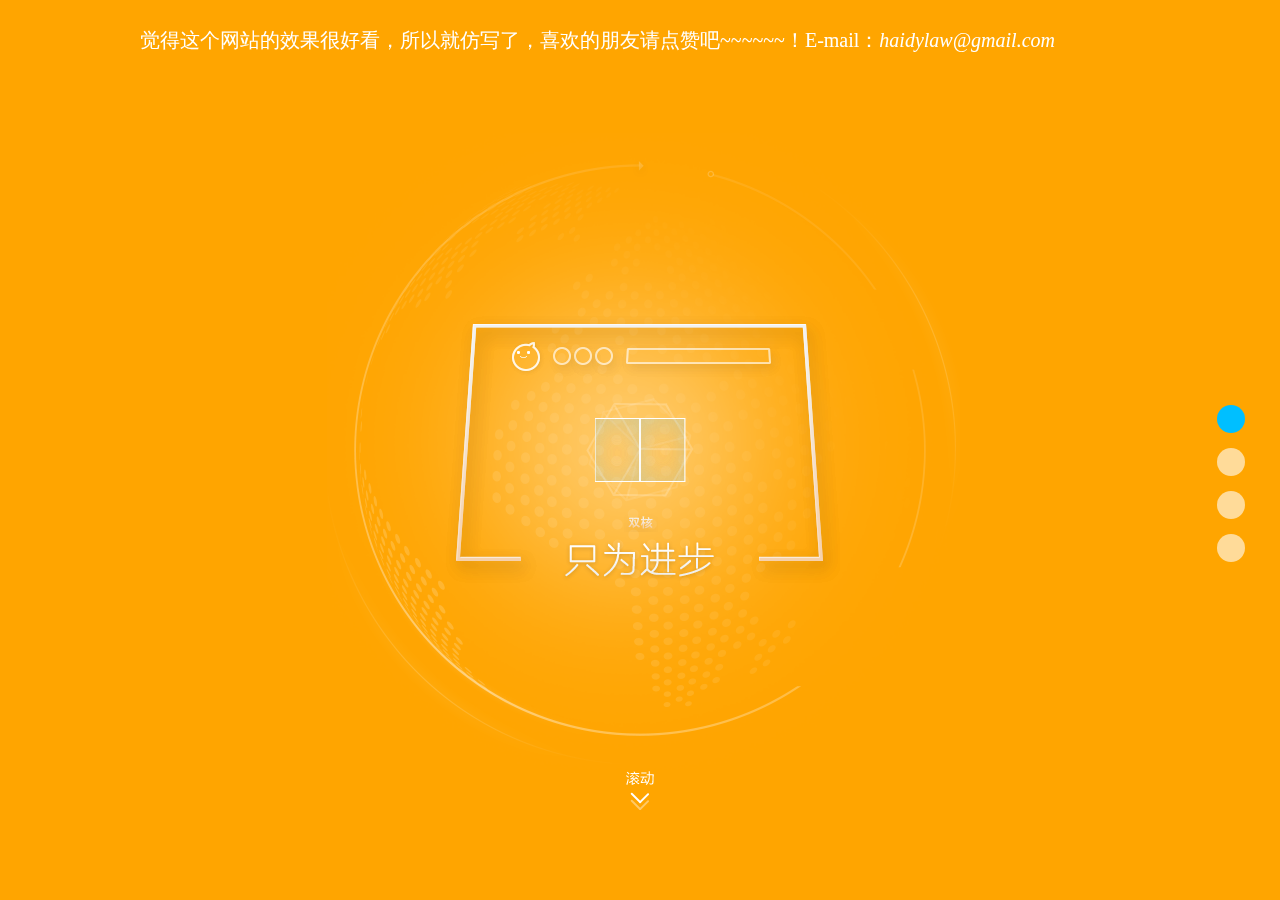
<file: Demo01/OrangeCompleted/index.html>
<!DOCTYPE html>
<html lang="en">
<head>
    <meta charset="UTF-8">
    <title>Title</title>
    <link rel="stylesheet" href="css/index.css">
    <script src="js/jquery-1.7.2.min.js"></script>
    <script src="js/jquery.mousewheel.min.js"></script>
    <script src="js/index.js"></script>
</head>
<body id='body'>
<div class="gps">
    <ul>
        <li class="cur"></li>
        <li></li>
        <li></li>
        <li></li>
    </ul>
</div>
<header class="header">
    <nav class="nav">
        <p>觉得这个网站的效果很好看，所以就仿写了，喜欢的朋友请点赞吧~~~~~~！E-mail：<a href="javascript:;"></a><i>haidylaw@gmail.com</i></p>
    </nav>
</header>
<section class="perspective">
    <div class="box">
        <div class="inner_box_1">
            <img src="images/light2_1.png" />
            <img src="images/light3.8.png" />
            <img src="images/circle.fde0e29.png" />
            <!---->
            <img src="images/box3.845b707.png" />
            <img src="images/box2.dca04f8.png" />
            <img src="images/content3.de982e0.png" />
            <!---->
            <img class="browser_img1" src="images/browser2.ad03176.png" />
            <img class="browser_img2" src="images/browser2.ad03176.png" />
            <img src="images/content2.bc18400.png" />
            <div class="poa cube_1">
                <ul class="poa m3d">
                    <li></li>
                    <li></li>
                    <li></li>
                    <li></li>
                    <li></li>
                    <li></li>
                </ul>
            </div>
            <div class="go"></div>
        </div>

    </div>
    <div class="box">
        <div class="inner_box_2">
            <img src="images/light3.c.png" />
            <img src="images/light3.9.png"/>
            <img src="images/circle.8daf2c0.png"/>
            <!---->
            <img src="images/light2.9b3bc6b.png" />
            <img src="images/light1.af6ff77.png" />
            <!---->
            <img src="images/box3.cf2aeda.png" />
            <img src="images/box2.1da33a3.png" />
            <img src="images/content2.52dd487.png" height="22" width="34">
            <img src="images/content.d1b6967.png" height="112" width="343">
            <!---->
            <div class="poa cube_2">
                <ul class="poa m3d">
                    <li></li>
                    <li></li>
                    <li></li>
                    <li></li>
                    <li></li>
                    <li></li>
                </ul>
            </div>
        </div>
    </div>
    <div class="box">
        <div class="inner_box_3">
            <img src="images/light3.9.png" height="610" width="610">
            <div class="roundlinebox">
            <img src="images/light4.ca3c399.png" height="64" width="44">
            </div>
            <div class="handbox">
                <img src="images/hand.ae1c47b.png" height="76" width="96">
            </div>
            <img src="images/circle.1549c9c.png" height="610" width="737">
            <!--进度条1-->
            <div class="poa bar_1">
                <ul>
                    <li></li>
                    <li></li>
                    <li></li>
                    <li></li>
                </ul>
            </div>
            <!--进度条2-->
            <div class="poa progress_bar">
                <ul>
                    <li></li>
                    <li></li>
                    <li></li>
                    <li></li>
                    <li></li>
                    <li></li>
                    <li></li>
                    <li></li>
                    <li></li>
                    <li></li>
                    <li></li>
                </ul>
            </div>
        </div>
    </div>
    <div class="box">
        <div class="inner_box_4" style="display: none"><!--stage-->
                <ul>
                    <li class="inner_list cur">
                        <div>
                            <img class="circle" src="images/circle_b_light.4d12dad.png" />
                            <div class="in_baohu">
                                <div class="baohu_title" >
                                </div>
                            </div>
                        </div>
                    </li>
                    <li class="inner_list">
                        <div>
                            <img class="circle" src="images/circle_b_light.4d12dad.png" />
                            <div class="in_baohu">
                                <div class="baohu_title" >
                                </div>
                            </div>
                        </div>
                    </li>
                    <li class="inner_list">
                        <div>
                            <img class="circle" src="images/circle_b_light.4d12dad.png" />
                            <div class="in_baohu">
                                <div class="baohu_title" >
                                </div>
                            </div>
                        </div>
                    </li>
                    <li class="inner_list">
                        <div>
                            <img class="circle" src="images/circle_b_light.4d12dad.png" />
                            <div class="in_baohu">
                                <div class="baohu_title" >
                                </div>
                            </div>
                        </div>
                    </li>
                    <li class="inner_list">
                        <div>
                            <img class="circle" src="images/circle_b_light.4d12dad.png" />
                            <div class="in_baohu">
                                <div class="baohu_title" >
                                </div>
                            </div>
                        </div>
                    </li>
                </ul>
        </div>
    </div>
</section>
</body>
</html>
</file>
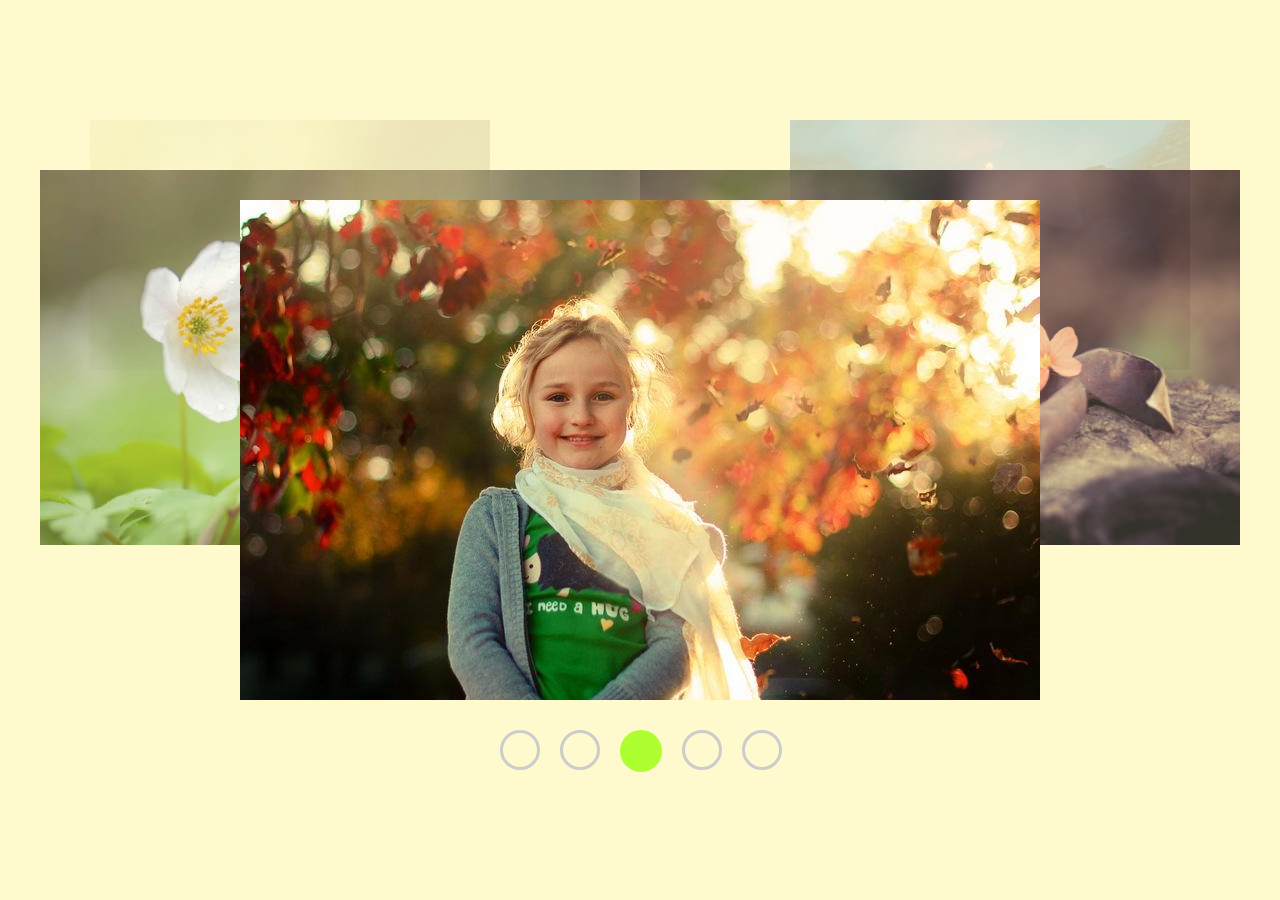
<file: 旋转木马轮播图/xuanzhuanmuma01.html>
<!DOCTYPE html>
<html lang="en">
<head>
    <meta charset="UTF-8">
    <title>Title</title>
    <style>
        * {
            margin: 0;
            padding: 0;
            border: 0;
            list-style: none;
        }
        body{
            background: lemonchiffon;
        }
        ul {
            position: absolute;
            bottom: -100px;
            height: 80px;

        }

        .left, .right {
            cursor: pointer;
            width: 50px;
            height: 50px;
            position: absolute;
            background: yellowgreen;
            top: -350px;
            left: -200px;
        }
        .left{
            background: url('img/prev.png');
        }
        .right {
            background: url('img/next.png');
            left: 1300px;
        }

        .li_in {
            width: 34px;
            height: 34px;
            border: 3px solid #ccc;
            border-radius: 50%;
            margin: 10px;
            float: left;
        }
        .li_in:nth-child(3){
            margin-left:460px;
        }

        .cur {
            width: 42px;
            height: 42px;
            border:none;
            background: greenyellow;
        }

        .box {
            margin: 100px auto;
            text-align: center;
            font-size: 100px;
            width: 1200px;
            height: 600px;
            position: relative;
        }

        .box div {
            width: 800px;
            height: 500px;
            top: 50px;
            left: 200px;

            position: absolute;
        }
        .box img{
            vertical-align: top;
            width: 100%;
        }

        /*.box div:nth-child(1) {

            background: pink;
        }

        .box div:nth-child(2) {

            background: skyblue;
        }

        .box div:nth-child(3) {

            background: orange;
        }

        .box div:nth-child(4) {

            background: cyan;
        }

        .box div:nth-child(5) {

            background: mediumpurple;
        }*/

    </style>
    <script src="jquery-3.1.1.js"></script>
    <script>

        $(function () {
            var json = [
                {   //  1
                    width: 400,
                    top: 20,
                    left: 50,
                    opacity: 0.2,
                },
                {  // 2
                    width: 600,
                    top: 70,
                    left: 0,
                    opacity: 0.8,
                },
                {   // 3
                    width: 800,
                    top: 100,
                    left: 200,
                    opacity: 1,
                },
                {  // 4
                    width: 600,
                    top: 70,
                    left: 600,
                    opacity: 0.8,
                },
                {   //5
                    width: 400,
                    top: 20,
                    left: 750,
                    opacity: 0.2,
                }
            ];
            var img_index = [2, 3, 4, 3, 2];
            var cur_index = 0;
            //{z:2,z:3,z:4,z:3,z:2};
            change();
            function change() {
                $.each(json, function (index, value) {
                    if (img_index[index] == '4') {
                        cur_index = index;//记录当前索引值
                        $('.li_in').eq(cur_index).addClass('cur').siblings().removeClass('cur');
                    }
                    $('.box_in').eq(index).css({'z-index': img_index[index]}).stop().animate(value);
                });
            }

            //左点击
            $('.left').on('click', function () {
                ch_left();
            })
            function ch_left() {
                json.unshift(json.pop());
                img_index.unshift(img_index.pop());
                change();
            }

            //右点击
            $('.right').on('click', function () {
                ch_right();
            })
            function ch_right() {
                json.push(json.shift());
                img_index.push(img_index.shift());
                change();
            }

            //li点击
            $('.li_in').on('mouseenter', function () {
                var _index = $(this).index() - 2;
                var changetime = Math.abs(_index - cur_index);
                if (_index > cur_index) {//4>2
                    run(ch_left, changetime);
                } else {
                    run(ch_right, changetime);
                }
                function run(fn, changetime) {
                    for (var i = 0; i < changetime; i++)
                        fn();
                    changetime--;
                    if (changetime <= 0)return;
                }
            });

            //自动播放
            var box = $('.box');
            box.on('mouseover',function(){
                clearInterval(box.timer);
            })
            box.on('mouseout',function(){
                autoPlay();
            })
            autoPlay();
            function autoPlay(){
                clearInterval(box.timer);
                box.timer = setInterval(function(){
                    ch_left();
                },2000);
            }
            /*****************************************************************/
            /*//li点击
             var flag = true;
             $('.li_in').on('mouseenter', function () {
             if (flag) {
             flag = false;
             var _index = $(this).index() - 2;
             var changetime = Math.abs(_index - cur_index);
             if (_index > cur_index) {//4>2
             run(ch_left, changetime);
             } else {
             run(ch_right, changetime);
             }
             }
             else {
             return;
             }
             })
             function run(fn, changetime) {
             clearInterval(timer);
             var timer = setInterval(function () {
             fn();
             changetime--;
             if (changetime <= 0) {
             clearInterval(timer);
             flag = true;
             return;
             }
             }, 10)
             }*/

            /***********************************************************/


        });


    </script>
</head>
<body>
<div class="box">
    <div class="box_in"><img src="img/1.jpg"/></div>
    <div class="box_in"><img src="img/2.jpg"/></div>
    <div class="box_in"><img src="img/3.jpg"/></div>
    <div class="box_in"><img src="img/4.jpg"/></div>
    <div class="box_in"><img src="img/5.jpg"/></div>
    <ul>
        <li class="left"></li>
        <li class="right"></li>
        <li class="li_in"></li>
        <li class="li_in"></li>
        <li class="li_in"></li>
        <li class="li_in"></li>
        <li class="li_in"></li>
    </ul>
</div>

</body>
</html>
</file>
<file: Demo01/OrangeCompleted/css/index.css>
* {
    margin: 0;
    padding: 0;
    border: 0;
}

ul, li {
    list-style: none;
}

body {
    width: 100%;
    height: 100%;
}

section {
    position: absolute;
    width: 100%;
    height: 100%;
}

.poa {
    position: absolute;
}

.perspective {
    perspective: 2000px;
}

.m3d {
    transform-style: preserve-3d;
}

/*gps*/
.gps {
    top: 50%;
    margin-top: -60px;
    position: absolute;
    right: 20px;
    z-index: 99;

}

.gps ul {
    overflow: hidden;
}

.gps li {
    margin: 15px;
    width: 28px;
    height: 28px;
    border-radius: 50%;
    background: rgba(255, 255, 255, 0.6);
    cursor: pointer;
}

.gps .cur {
    background: deepskyblue;
}
/**************************header*/
.header{
    width: 100%;
    position: fixed;
    z-index: 999;
    top:0px;
    height: 80px;
}
.header .nav{
    width: 1000px;
    margin: 0 auto;
    color: #fff;
    line-height: 80px;
    font-family:"Microsoft YaHei";
    font-size:20px;
}

/***************/
.box {
    position: absolute;
    width: 100%;
    height: 100%;
}

.box > div {
    position: absolute;
    left: 50%;
    top: 50%;
    margin-left: 0px;
    margin-top: 0px;
    width: 0px;
    height: 0px;
    transition: all 1s;
}

.box.current > div {
    position: absolute;
    left: 50%;
    top: 50%;
    margin-left: -450px;
    margin-top: -400px;
    width: 900px;
    height: 800px;
    overflow: hidden;

}

/*Css动画*/
@keyframes roundAC { /*逆时针*/
    0% {
        transform: rotate(0deg)
    }
    100% {
        transform: rotate(-360deg)
    }
}

@keyframes roundCW { /*顺时针*/
    0% {
        transform: rotate(0deg)
    }
    100% {
        transform: rotate(360deg)
    }
}

@keyframes scaleRotate {
    0% {
        transform: rotate(0deg) scale(0.8)
    }
    25% {
        transform: rotate(-90deg) scale(1)
    }
    50% {
        transform: rotate(-180deg) scale(0.7)
    }
    75% {
        transform: rotate(-270deg) scale(1)
    }
    100% {
        transform: rotate(-360deg) scale(0.8)
    }
}

@keyframes cubeRotate { /*正方形自转动画*/
    0% {
        transform: rotateX(0deg) rotateY(45deg)
    }
    100% {
        transform: rotateX(360deg) rotateY(45deg)
    }
}

.box img {
    position: absolute;
    width: 0;
    height: 0;
    left: 50%;
    top: 50%;
    margin-left: 0px;
    margin-top: 0px;
    transition: all 1s;
}

/**********************page1*/
.box .inner_box_1 .go{
    opacity:0;
    position: absolute;
    bottom:5%;
    left:50%;
    margin-left:-14px;
    margin-top:1px;
    width: 28px;
    height: 40px;
    background: url(../images/hao_spirite.png) no-repeat -573px -118px;
    transition:all .8s .3s;
    animation:go_alternate  1s infinite alternate;
}
.box.current .inner_box_1 .go{
    opacity:1;
}
@keyframes go_alternate {
    0%{transform:translateY(0px)}
    100%{transform:translateY(20px)}
}

.box.current .inner_box_1 > img:nth-child(-n+3) {
    width: 640px;
    height: 640px;
    margin-left: -320px;
    margin-top: -320px;
}

.box.current .inner_box_1 > img:nth-child(1) {
    animation: roundCW 12s infinite linear;
}

.box.current .inner_box_1 > img:nth-child(2) {
    animation: roundAC 8s infinite linear;
}

.box.current .inner_box_1 > img:nth-child(3) {
    animation: scaleRotate 15s infinite linear;
}

.box.current .inner_box_1 > img:nth-child(n+4) {
    width: 116px;
    height: 116px;
    margin-left: -58px;
    margin-top: -58px;
    animation: roundCW 6s infinite linear;
}

.box.current .inner_box_1 > img:nth-child(n+5) {
    animation: roundAC 6s infinite linear;
}

/*双核。图片*/
.box.current .inner_box_1 > img:nth-child(n+6) {
    width: 34px;
    height: 18px;
    margin-left: -16px;
    margin-top: 64px;
    animation: none;
}

/*browser*/
.box .inner_box_1 img.browser_img1 {
    width: 400px;
    height: 280px;
    margin-left: -200px;
    margin-top: -140px;
    opacity: 0;

    transform: translateX(0px) translateY(0px) translateZ(2000px) rotateX(-60deg) scale(1);
    transition: all 2s .5s;
}

.box .inner_box_1 img.browser_img2 {
    width: 400px;
    height: 280px;
    margin-left: -200px;
    margin-top: -140px;
    opacity: 0;

    transform: translateX(0px) translateY(0px) translateZ(2000px) rotateX(-10deg) scale(1);
    transition: all 2s .5s;
}

.box.current .inner_box_1 img.browser_img1, .box.current .inner_box_1 img.browser_img2 {
    transform-origin: 50% 115%;
    opacity: 1;
    width: 400px;
    height: 280px;
    margin-left: -200px;
    margin-top: -140px;
    transform: translateX(0px) translateY(0px) translateZ(0px) rotateY(0deg) scale(1);
}

.box.current .inner_box_1 > img:nth-child(n+9) {
    width: 194px;
    height: 72px;
    margin-left: -97px;
    margin-top: 88px;
}

/*正方形*/
/******inner_box_1_cube*/
.box .cube_1 {
    top: 50%;
    left: 50%;
    margin-left: -150px;
    margin-top: -150px;
    width: 300px;
    height: 300px;
    /*border-radius: 50%;*/
    overflow: hidden;
    transition: all 2.5s;
}

/*cube*/
.box .cube_1 ul {
    top: 50%;
    left: 50%;
    margin-left: -50px;
    margin-top: -50px;
    width: 100px;
    height: 100px;
    transform: rotateY(45deg);

}

.box.current .cube_1 ul {
    animation: cubeRotate 5s infinite linear;
}

.box .cube_1 li {
    position: absolute;
    opacity: 0;
    top: 50%;
    left: 50%;
    box-sizing: border-box;
    border: 1px solid #fff;
    width: 0px;
    height: 0px;
    box-shadow: inset 0 0px 32px rgba(135, 206, 235, 0);
    transition: all 2s;
}

.box.current .cube_1 li {
    opacity: 1;
    box-sizing: border-box;
    border: 1px solid #fff;
    width: 64px;
    height: 64px;
    margin-left: -32px;
    margin-top: -32px;
    box-shadow: inset 0 3px 32px rgba(135, 206, 235, 0.2);
}

.box .cube_1 li:nth-child(1) {
    transform: translateX(32px) translateY(0px) translateZ(0px) rotateX(0deg) rotateY(90deg) rotateZ(0deg) scale(1);
}

.box .cube_1 li:nth-child(2) {
    transform: translateX(-32px) translateY(0px) translateZ(0px) rotateX(0deg) rotateY(90deg) rotateZ(0deg) scale(1);
}

.box .cube_1 li:nth-child(3) {
    transform: translateX(0px) translateY(0px) translateZ(32px) rotateX(0deg) rotateY(180deg) rotateZ(0deg) scale(1);
}

.box .cube_1 li:nth-child(4) {
    transform: translateX(0px) translateY(0px) translateZ(-32px) rotateX(0deg) rotateY(180deg) rotateZ(0deg) scale(1);

}

.box .cube_1 li:nth-child(5) {
    transform: translateX(0px) translateY(32px) translateZ(0px) rotateX(90deg) rotateY(0deg) rotateZ(0deg) scale(1);
}

.box .cube_1 li:nth-child(6) {
    transform: translateX(0px) translateY(-32px) translateZ(0px) rotateX(90deg) rotateY(0deg) rotateZ(0deg) scale(1);
}

/********************inner_box_2*/
.box.current .inner_box_2 > img:nth-child(1) {
    width: 580px;
    height: 580px;
    margin-left: -290px;
    margin-top: -290px;
    animation: roundAC 12s infinite linear;
}

.box.current .inner_box_2 > img:nth-child(2) {
    width: 610px;
    height: 610px;
    margin-left: -305px;
    margin-top: -305px;
    animation: roundCW 14s infinite linear;
}

.box.current .inner_box_2 > img:nth-child(3) {
    width: 580px;
    height: 580px;
    margin-left: -290px;
    margin-top: -290px;
}

.box.current .inner_box_2 > img:nth-child(4) {
    width: 330px;
    height: 134px;
    margin-left: -165px;
    margin-top: -67px;

}

.box.current .inner_box_2 > img:nth-child(5) {
    width: 330px;
    height: 134px;
    margin-left: -165px;
    margin-top: -67px;

}

.box.current .inner_box_2 > img:nth-child(6) {
    width: 214px;
    height: 214px;
    margin-left: -107px;
    margin-top: -107px;
    animation: roundCW 8s infinite linear;

}

.box.current .inner_box_2 > img:nth-child(7) {
    width: 214px;
    height: 214px;
    margin-left: -107px;
    margin-top: -107px;
    animation: roundAC 12s infinite linear;
}

.box.current .inner_box_2 > img:nth-child(8) {
    width: 34px;
    height: 22px;
    margin-left: -17px;
    margin-top: 90px;
}

.box.current .inner_box_2 > img:nth-child(9) {
    width: 343px;
    height: 112px;
    margin-left: -91px;
    margin-top: 106px;
}

/******inner_box_2_cube*/
.box .cube_2 {
    top: 50%;
    left: 50%;
    margin-left: -150px;
    margin-top: -150px;
    width: 300px;
    height: 300px;
    /*border-radius: 50%;*/
    overflow: hidden;
    transition: all 2.5s;
}

/*cube_2*/
.box .cube_2 ul {
    top: 50%;
    left: 50%;
    margin-left: -50px;
    margin-top: -50px;
    width: 100px;
    height: 100px;
    transform: rotateY(45deg);

}

.box.current .cube_2 ul {
    animation: cubeRotate 5s infinite linear;
}

.box .cube_2 li {
    position: absolute;
    opacity: 0;
    top: 50%;
    left: 50%;
    box-sizing: border-box;
    border: 2px solid #fff;
    width: 0px;
    height: 0px;
    box-shadow: inset 0 0px 32px rgba(135, 206, 235, 0);
    transition: all 2s;
}

.box.current .cube_2 li {
    opacity: 1;
    box-sizing: border-box;
    border: 2px solid #fff;
    width: 90px;
    height: 90px;
    margin-left: -45px;
    margin-top: -45px;
    box-shadow: inset 0 3px 32px rgba(135, 206, 235, 0.2);
}

.box .cube_2 li:nth-child(1) {
    transform: translateX(45px) translateY(0px) translateZ(0px) rotateX(0deg) rotateY(90deg) rotateZ(0deg) scale(1);
}

.box .cube_2 li:nth-child(2) {
    transform: translateX(-45px) translateY(0px) translateZ(0px) rotateX(0deg) rotateY(90deg) rotateZ(0deg) scale(1);
}

.box .cube_2 li:nth-child(3) {
    transform: translateX(0px) translateY(0px) translateZ(45px) rotateX(0deg) rotateY(180deg) rotateZ(0deg) scale(1);
}

.box .cube_2 li:nth-child(4) {
    transform: translateX(0px) translateY(0px) translateZ(-45px) rotateX(0deg) rotateY(180deg) rotateZ(0deg) scale(1);

}

.box .cube_2 li:nth-child(5) {
    transform: translateX(0px) translateY(45px) translateZ(0px) rotateX(90deg) rotateY(0deg) rotateZ(0deg) scale(1);
}

.box .cube_2 li:nth-child(6) {
    transform: translateX(0px) translateY(-45px) translateZ(0px) rotateX(90deg) rotateY(0deg) rotateZ(0deg) scale(1);
}

/***********************inner_box_3*/

.box.current .inner_box_3 > img:nth-child(1) {
    width: 610px;
    height: 610px;
    margin-left: -305px;
    margin-top: -305px;
    animation: roundAC 12s infinite linear;
}

.box.current .roundlinebox > img {
    transform-origin: -82px 83px;
    width: 44px;
    height: 64px;
    margin-left: 82px;
    margin-top: -54px;
    animation: roundAC 6s infinite linear;
}

.box.current .roundlinebox {
    position: absolute;
    overflow: hidden;
    left: 50%;
    top: 50%;
    margin-left: -120px;
    margin-top: -118px;
    width: 242px;
    height: 192px;
}

/*指针*/
.box .handbox {
    position: absolute;
    overflow: hidden;
    top: 50%;
    left: 50%;
    width: 0;
    height: 0;
}

.box.current .handbox {
    width: 200px;
    height: 200px;
    margin-left: -100px;
    margin-top: -100px;
    transition: all 0.5s;
}

.box .handbox > img {
    transform-origin: 25px 45px;
    width: 96px;
    height: 76px;
    margin-left: -25px;
    margin-top: -40px;
    transform: rotate(-130deg);
    transition: all 2s 1s;
}

.box.current .handbox > img {
    transform-origin: 25px 45px;
    width: 96px;
    height: 76px;
    margin-left: -25px;
    margin-top: -40px;
    transform: rotate(0deg);

}

@keyframes roundhand {
    0% {
        transform: rotate(-120deg) scale(1);
    }
    100% {
        transform: rotate(0deg) scale(1);
    }

}

.box.current .inner_box_3 > img:nth-child(4) {
    width: 737px;
    height: 610px;
    margin-left: -305px;
    margin-top: -305px;
}

/**********bar */
/*inner_box_3 bar_1*/
.box.current .inner_box_3 .bar_1 {
    left: 50%;
    top: 50%;
    margin-left: -180px;
    margin-top: -94px;
}

.box.current .inner_box_3 .bar_1 ul li {
    width: 0px;
    height: 3px;
    background: rgba(255, 255, 255, 0.6);
    margin-bottom: 3px;

}

.box.current .inner_box_3 .bar_1 ul li:nth-child(1) {
    animation: bar_1_running .3s 2s infinite linear alternate;
}

.box.current .inner_box_3 .bar_1 ul li:nth-child(2) {
    animation: bar_1_running .4s 2s infinite linear alternate;
}

.box.current .inner_box_3 .bar_1 ul li:nth-child(3) {
    animation: bar_1_running .5s 2s infinite linear alternate;
}

.box.current .inner_box_3 .bar_1 ul li:nth-child(4) {
    animation: bar_1_running .2s 2s infinite linear alternate;
}

/*bar_1运动*/
@keyframes bar_1_running {
    0% {
        width: 0px;
        opacity: 0.3;
    }
    100% {
        width: 40px;
        opacity: 1;
    }
}

/****progress_bar*/
.box.current .progress_bar {
    position: absolute;
    top: 50%;
    left: 50%;
    width: 88px;
    height: 8px;
    margin-top: 70px;
    margin-left: -42px;
}

.box .progress_bar ul {
    overflow: hidden;
    width: 0px;
    height: 8px;
    transition: all 2s 2s;

}

.box.current .progress_bar ul {
    overflow: hidden;
    width: 88px;
    height: 8px;

}

.box.current .progress_bar li {
    float: left;
    margin-right: 4px;
    width: 4px;
    height: 8px;
    background: rgba(255, 255, 255, 0.7);
}

/***************************inner_box_4*/

.box .inner_box_4 {
    position: absolute;
    top: 50%;
    left: 50%;
    margin-top: -400px;
    margin-left: -600px;
    height: 800px;
    width: 1200px;
}

.box .inner_box_4 ul {
    width: 1200px;
    height: 320px;
    margin-top: 300px;
}

.box.current .inner_box_4 {
    width: 1200px;
    margin-left: -600px;
    overflow: visible;
}

.box .inner_box_4 ul li {
    position: relative;
    float: left;
    width: 106px;
    height: 106px;
    margin: 0 45px;
    transition: all .8s;
}

.box .inner_box_4 ul li.cur {
    width: 240px;
    height: 106px;
}

.box .inner_box_4 .inner_list > div {
    background: url(../images/hao_spirite_r1_c4.png);
    position: absolute;
    width: 106px;
    height: 106px;
    top: 50%;
    left: 50%;
    margin-left: -53px;
    margin-top: -53px;
    transition: all .8s;
}

.box .inner_box_4 .inner_list.cur > div {
    background: url(../images/hao_spirite_r2_c2.png) 6px -1px;
    position: absolute;
    width: 450px;
    height: 450px;
    top: 50%;
    left: 50%;
    margin-left: -225px;
    margin-top: -225px;
}

/*1*/
.box.current .inner_box_4 ul > li:nth-child(1) {
    animation: move_line_1 2s;
}

@keyframes move_line_1 {
    0% {
        left: 0px;
        opacity: 0
    }
    50% {
        left: 392px;
        opacity: 1
    }
    100% {
        left: 0px;
        opacity: 1
    }
}

.box.currentback .inner_box_4 ul > li:nth-child(1) {
    animation: moveback_line_1 2s forwards;
}

@keyframes moveback_line_1 {
    0% {
        left: 0px;
        opacity: 1
    }
    50% {
        left: 392px;
        opacity: 1
    }
    100% {
        left: 0px;
        opacity: 0
    }
}

/*2*/
.box.current .inner_box_4 ul > li:nth-child(2) {
    animation: move_line_2 2s;
}

@keyframes move_line_2 {
    0%, 50% {
        left: 129px;
        opacity: 0
    }
    100% {
        left: 0px;
        opacity: 1
    }
}

.box.currentback .inner_box_4 ul > li:nth-child(2) {
    animation: moveback_line_2 2s forwards;
}

@keyframes moveback_line_2 {
    0% {
        left: 0px;
        opacity: 1
    }
    50%, 100% {
        left: 129px;
        opacity: 0
    }
}

/*3*/
.box.current .inner_box_4 ul > li:nth-child(3) {
    animation: move_line_3 2s;
}

@keyframes move_line_3 {
    0%, 50% {
        left: -67px;
        opacity: 0
    }
    100% {
        left: 0px;
        opacity: 1
    }
}

.box.currentback .inner_box_4 ul > li:nth-child(3) {
    animation: moveback_line_3 2s forwards;
}

@keyframes moveback_line_3 {
    0% {
        left: 0px;
        opacity: 1
    }
    50%, 100% {
        left: -67px;
        opacity: 0
    }
}

/*4*/
.box.current .inner_box_4 ul > li:nth-child(4) {
    animation: move_line_4 2s;
}

@keyframes move_line_4 {
    0%, 50% {
        left: -263px;
        opacity: 0
    }
    100% {
        left: 0px;
        opacity: 1
    }
}

.box.currentback .inner_box_4 ul > li:nth-child(4) {
    animation: moveback_line_4 2s forwards;
}

@keyframes moveback_line_4 {
    0% {
        left: 0px;
        opacity: 1
    }
    50%, 100% {
        left: -263px;
        opacity: 0
    }
}

/*5*/
.box.current .inner_box_4 ul > li:nth-child(5) {
    animation: move_line_5 2s;
}

@keyframes move_line_5 {
    0%, 50% {
        left: -459px;
        opacity: 0
    }
    100% {
        left: 0px;
        opacity: 1
    }
}

.box.currentback .inner_box_4 ul > li:nth-child(5) {
    animation: moveback_line_5 2s forwards;
}

@keyframes moveback_line_5 {
    0% {
        left: 0px;
        opacity: 1
    }
    50%, 100% {
        left: -459px;
        opacity: 0
    }
}

.inner_list > div div {
    position: absolute;
    left: 50%;
    top: 50%;
    margin-left: -35px;
    margin-top: -35px;
    width: 70px;
    height: 70px;

}

.inner_list.cur > div div {
    margin-left: -60px;
    margin-top: -60px;
    width: 120px;
    height: 120px;
}

.inner_list .in_baohu {
    background: url(../images/baohu.033c676.png) no-repeat;
}

.inner_list.cur .in_baohu {
    background: url(../images/baohu_b.7cc5359.png) no-repeat;
}

.inner_list.cur .circle {
    position: absolute;
    left: 50%;
    top: 50%;
    margin-left: -280px;
    margin-top: -280px;
    width: 560px;
    height: 560px;
    transition: all .8s;
    animation: circle_CW 8s infinite linear;
}

@keyframes circle_CW {
    0% {
        transform: rotate(0deg)
    }
    100% {
        transform: rotate(360deg)
    }
}

.inner_list .baohu_title {
    position: absolute;
    left: 50%;
    top: 50%;
    margin-top: 60px;
    margin-left: -69px;
    height: 24px;
    width: 138px;
    background: url(../images/baohu_t.11a27cf.png) no-repeat;
    transition: all .8s;
}

.inner_list.cur .baohu_title {
    margin-top: 150px;
    margin-left: -139px;
    height: 46px;
    width: 278px;
    background: url(../images/baohu_tb.9b20370.png) no-repeat;
}
</file>
